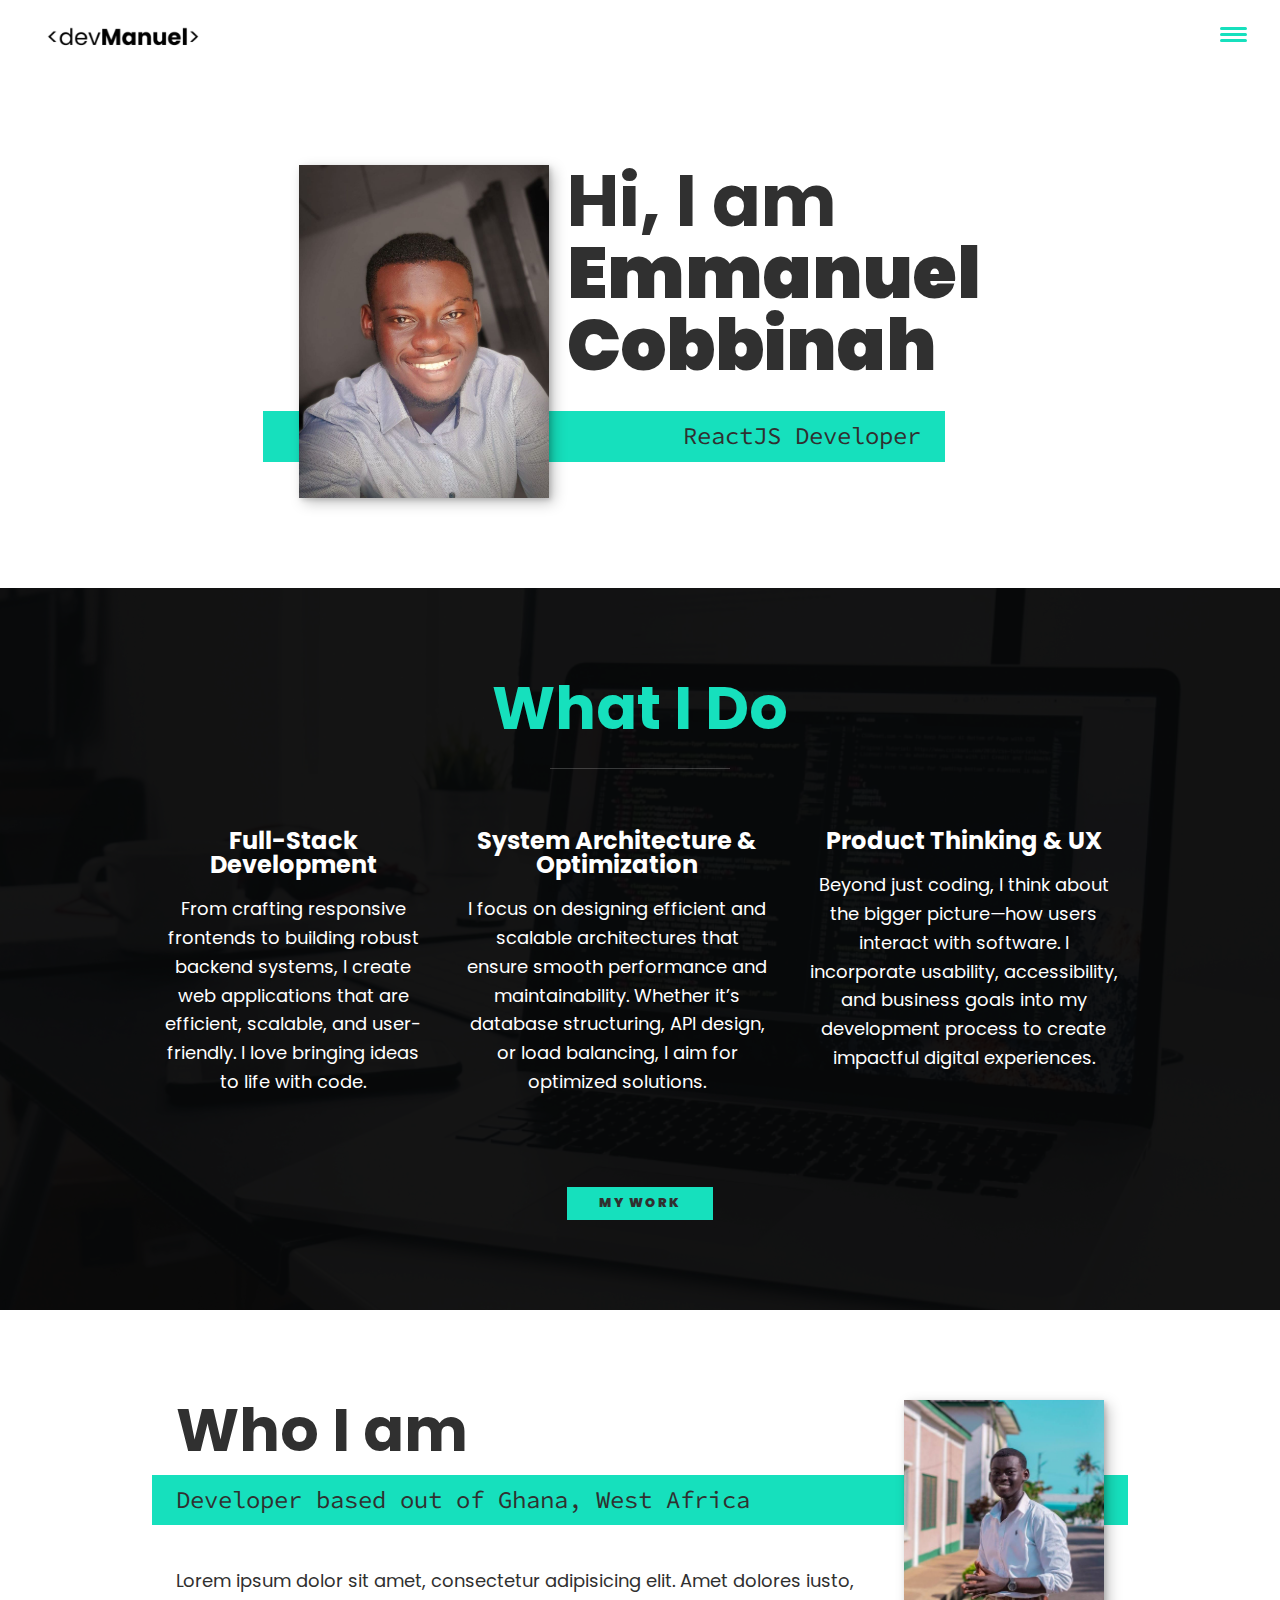
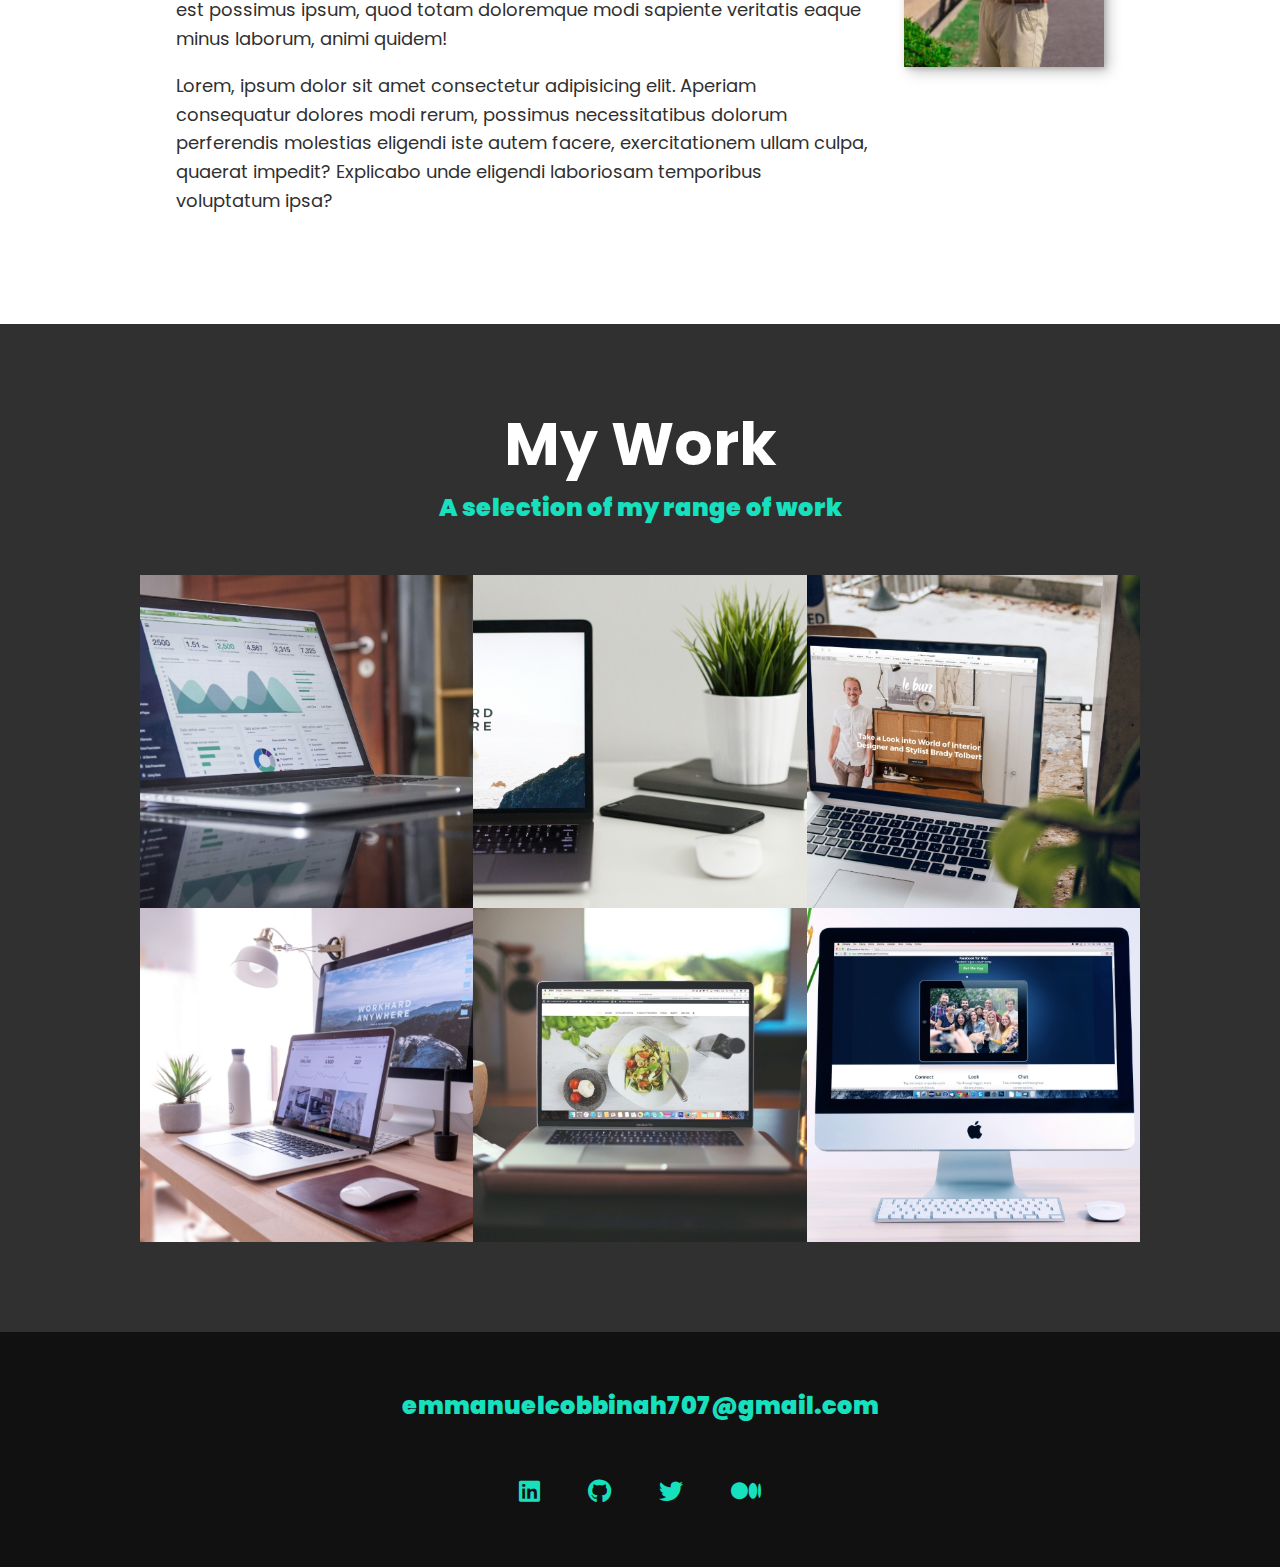
<file: index.html>
<!DOCTYPE html>
<html lang="en">
  <head>
    <meta charset="UTF-8" />
    <meta name="viewport" content="width=device-width, initial-scale=1.0" />
    <link rel="preconnect" href="https://fonts.googleapis.com" />
    <link rel="preconnect" href="https://fonts.gstatic.com" crossorigin />
    <link
      href="https://fonts.googleapis.com/css2?family=Source+Code+Pro:ital,wght@0,200..900;1,200..900&display=swap"
      rel="stylesheet"
    />
    <link
      href="https://fonts.googleapis.com/css2?family=Poppins:ital,wght@0,100;0,200;0,300;0,400;0,500;0,600;0,700;0,800;0,900;1,100;1,200;1,300;1,400;1,500;1,600;1,700;1,800;1,900&display=swap"
      rel="stylesheet"
    />
    <link rel="stylesheet" href="css/style.css" />
    <link
      href="https://fonts.googleapis.com/css2?family=Lora:ital,wght@0,400..700;1,400..700&display=swap"
      rel="stylesheet"
    />
    <link
      rel="stylesheet"
      href="https://cdnjs.cloudflare.com/ajax/libs/font-awesome/6.0.0-beta3/css/all.min.css"
    />
    <title>DevManuel Portfolio</title>
  </head>
  <body>
    <header>
      <div class="logo">
        <img src="img/devManuelSmallS.png" alt="" />
      </div>
      <button class="navToggle" aria-label="toggle navigation">
        <span class="hamburger"></span>
      </button>
      <nav class="nav">
        <ul class="nav__list">
          <li class="nav__item"><a href="#home">Home</a></li>
          <li class="nav__item"><a href="#services">My Sevices</a></li>
          <li class="nav__item"><a href="#about">About Me</a></li>
          <li class="nav__item"><a href="#work">My Work</a></li>
        </ul>
      </nav>
    </header>

    <section class="intro" id="home">
      <h1 class="section__title section__title--intro">
        Hi, I am <strong>Emmanuel <span id="sur">Cobbinah</span></strong>
      </h1>
      <p class="section__subtitle section__subtitle--intro">
        ReactJS Developer
      </p>
      <img
        src="img/killa1.jpg"
        alt="a picture of Emmanuel Cobbinah Smiliing"
        class="intro__img"
      />
    </section>

    <section class="my-services" id="services">
      <h2 class="section__title section__title--services">What I Do</h2>
      <div class="services">
        <div class="service">
          <h3>Full-Stack Development</h3>
          <p>
            From crafting responsive frontends to building robust backend systems, I create web applications that are efficient, scalable, and user-friendly. I love bringing ideas to life with code.
          </p>
        </div>

        <div class="service">
          <h3>System Architecture & Optimization</h3>
          <p>
            I focus on designing efficient and scalable architectures that ensure smooth performance and maintainability. Whether it’s database structuring, API design, or load balancing, I aim for optimized solutions.
          </p>
        </div>

        <div class="service">
          <h3>Product Thinking & UX</h3>
          <p>
            Beyond just coding, I think about the bigger picture—how users interact with software. I incorporate usability, accessibility, and business goals into my development process to create impactful digital experiences.
          </p>
        </div>
      </div>

      <a href="#work" class="btn">My Work</a>
    </section>

    <!-- About Me -->
    <section class="about-me" id="about">
      <h2 class="section__title section__title--about">Who I am</h2>
      <p class="section__subtitle section__subtitle--about">
        Developer based out of Ghana, West Africa
      </p>

      <div class="about-me__body">
        <p>
          Lorem ipsum dolor sit amet, consectetur adipisicing elit. Amet dolores
          iusto, est possimus ipsum, quod totam doloremque modi sapiente
          veritatis eaque minus laborum, animi quidem!
        </p>
        <p>
          Lorem, ipsum dolor sit amet consectetur adipisicing elit. Aperiam
          consequatur dolores modi rerum, possimus necessitatibus dolorum
          perferendis molestias eligendi iste autem facere, exercitationem ullam
          culpa, quaerat impedit? Explicabo unde eligendi laboriosam temporibus
          voluptatum ipsa?
        </p>
      </div>

      <img src="img/killa4.jpg" alt="" class="about-me__img" />
    </section>

    <!-- My Work -->
    <section class="my-work" id="work">
      <h2 class="section__title section__title--work">My Work</h2>
      <p class="section__subtitle section__subtitle--work">
        A selection of my range of work
      </p>

      <div class="portfolio">
        <!-- Portfolio Img 1 -->
        <a href="portfolio.html" class="portfolio__item">
          <img src="img/portfolio-01.jpg" alt="" class="portfolio__img" />
        </a>
        <!-- Portfolio Img 2 -->
        <a href="portfolio.html" class="portfolio__item">
          <img src="img/portfolio-02.jpg" alt="" class="portfolio__img" />
        </a>
        <!-- Portfolio Img 3 -->
        <a href="portfolio.html" class="portfolio__item">
          <img src="img/portfolio-03.jpg" alt="" class="portfolio__img" />
        </a>
        <!-- Portfolio Img 4 -->
        <a href="portfolio.html" class="portfolio__item">
          <img src="img/portfolio-04.jpg" alt="" class="portfolio__img" />
        </a>
        <!-- Portfolio Img 5 -->
        <a href="portfolio.html" class="portfolio__item">
          <img src="img/portfolio-05.jpg" alt="" class="portfolio__img" />
        </a>
        <!-- Portfolio Img 6 -->
        <a href="portfolio.html" class="portfolio__item">
          <img src="img/portfolio-06.jpg" alt="" class="portfolio__img" />
        </a>
      </div>
    </section>

    <footer class="footer">
      <a href="mailto:emmanuelcobbinah707@gmail.com" class="footer-link"
        >emmanuelcobbinah707@gmail.com</a
      >
      <ul class="social-list">
        <li class="social-list__item">
          <a
            class="social-list__link"
            href="https://www.linkedin.com/in/emmanuel-cobbinah-606a98297/"
            ><i class="fa-brands fa-linkedin"></i
          ></a>
        </li>
        <li class="social-list__item">
          <a
            class="social-list__link"
            href="https://github.com/emmanuelcobbinah007"
            ><i class="fa-brands fa-github"></i
          ></a>
        </li>
        <li class="social-list__item">
          <a class="social-list__link" href="https://x.com/Emmanue07780580"
            ><i class="fa-brands fa-twitter"></i
          ></a>
        </li>
        <li class="social-list__item">
          <a class="social-list__link" href="https://medium.com/@ecobbinahbuz"
            ><i class="fa-brands fa-medium"></i
          ></a>
        </li>
      </ul>
    </footer>

    <script src="js/index.js"></script>
  </body>
</html>
</file>
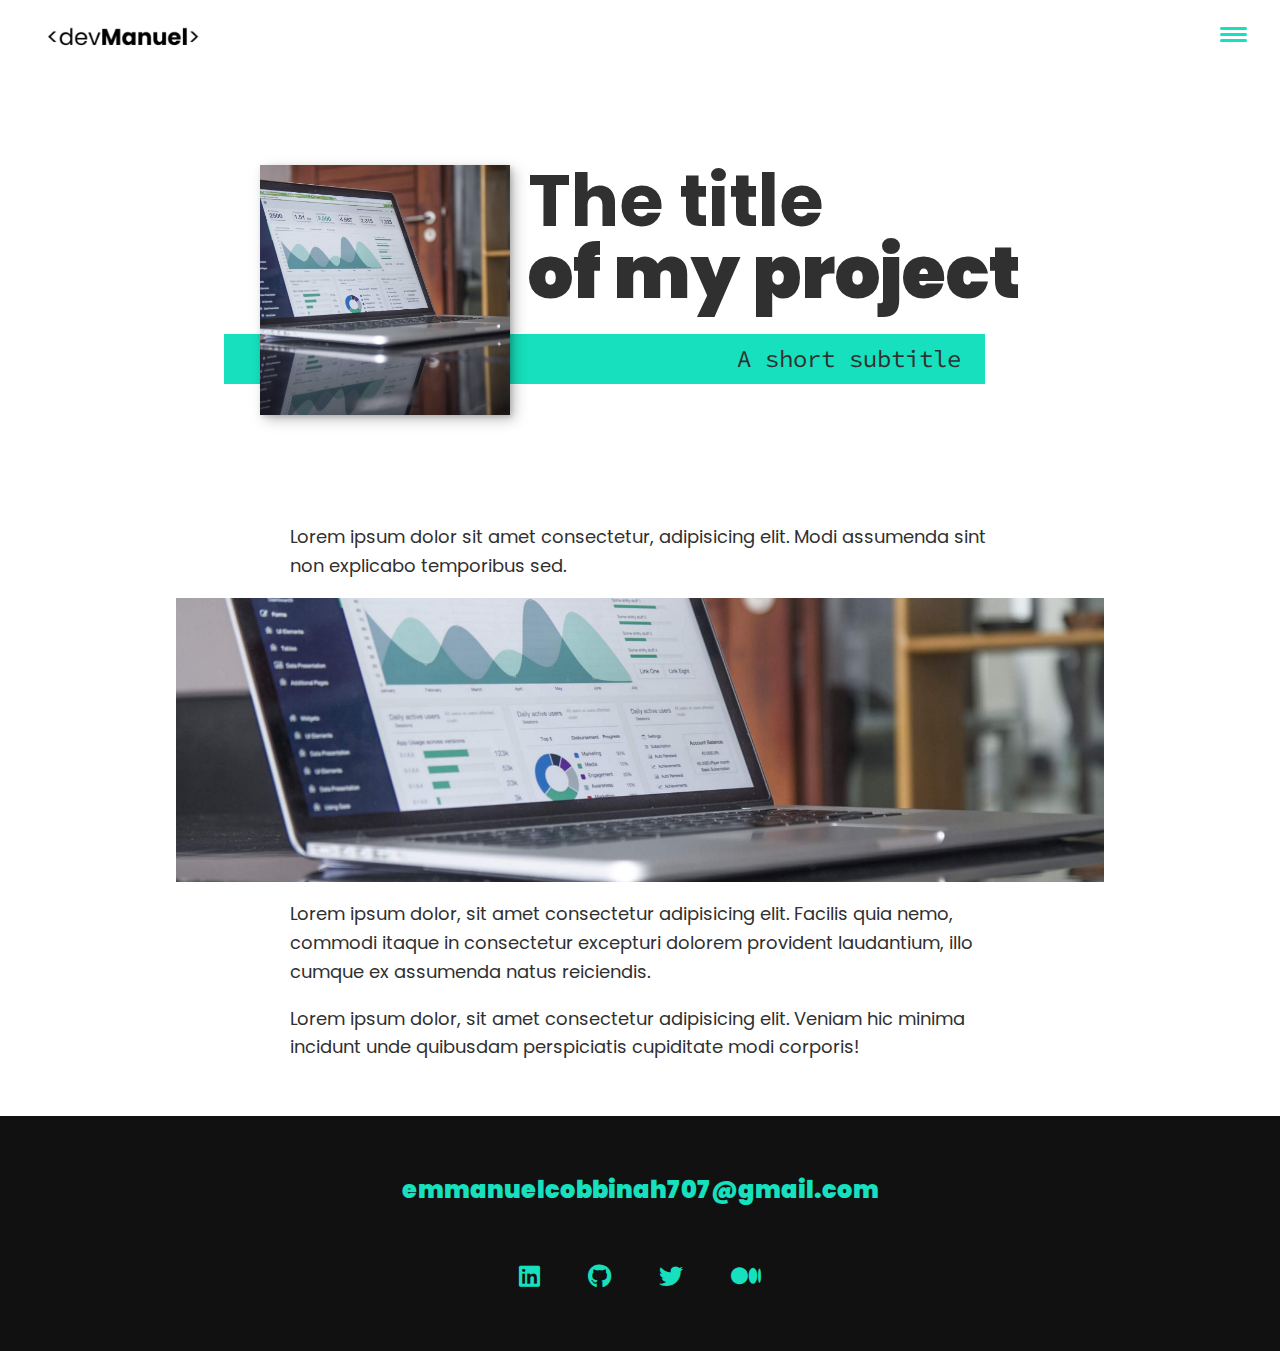
<file: portfolio.html>
<!DOCTYPE html>
<html lang="en">
<head>
    <meta charset="UTF-8">
    <meta name="viewport" content="width=device-width, initial-scale=1.0">
    <link rel="preconnect" href="https://fonts.googleapis.com">
    <link rel="preconnect" href="https://fonts.gstatic.com" crossorigin>
    <link href="https://fonts.googleapis.com/css2?family=Source+Code+Pro:ital,wght@0,200..900;1,200..900&display=swap" rel="stylesheet">
    <link href="https://fonts.googleapis.com/css2?family=Poppins:ital,wght@0,100;0,200;0,300;0,400;0,500;0,600;0,700;0,800;0,900;1,100;1,200;1,300;1,400;1,500;1,600;1,700;1,800;1,900&display=swap" rel="stylesheet">
    <link rel="stylesheet" href="css/style.css">
    <link href="https://fonts.googleapis.com/css2?family=Lora:ital,wght@0,400..700;1,400..700&display=swap" rel="stylesheet">
    <link rel="stylesheet" href="https://cdnjs.cloudflare.com/ajax/libs/font-awesome/6.0.0-beta3/css/all.min.css">
    <title>DevManuel Portfolio</title>
</head>
<body>
    <!-- Header + NavBar -->
    <header>
        <div class="logo">
            <img src="img/devManuelSmallS.png" alt="">
        </div>
        <button class="navToggle" aria-label="toggle navigation">
            <span class="hamburger"></span>
        </button>
        <nav class="nav">
            <ul class="nav__list">
                <li class="nav__item"><a href="index.html">Home</a></li>
                <li class="nav__item"><a href="index.html#services">My Sevices</a></li>
                <li class="nav__item"><a href="index.html#about">About Me</a></li>
                <li class="nav__item"><a href="index.html#work">My Work</a></li>
            </ul>
        </nav>
    </header>

   <!-- Introduction -->
   <section class="intro">
    <h1 class="section__title section__title--intro">
        The title <strong>of my project</span></strong>
    </h1>
    <p class="section__subtitle section__subtitle--intro">A short subtitle</p>
    <img src="img/portfolio-01.jpg" alt="Title of project" class="intro__img">
    </section>

    <div class="portfolio-item-individual">
        <p>Lorem ipsum dolor sit amet consectetur, adipisicing elit. Modi assumenda sint non explicabo temporibus sed.</p>
        <img src="img/portfolio-details.jpg" alt="">
        <p>Lorem ipsum dolor, sit amet consectetur adipisicing elit. Facilis quia nemo, commodi itaque in consectetur excepturi dolorem provident laudantium, illo cumque ex assumenda natus reiciendis.</p>
        <p>Lorem ipsum dolor, sit amet consectetur adipisicing elit. Veniam hic minima incidunt unde quibusdam perspiciatis cupiditate modi corporis!</p>
    </div>


    <!-- footer -->
      <footer class="footer">
        <a href="mailto:emmanuelcobbinah707@gmail.com" class="footer-link">emmanuelcobbinah707@gmail.com</a>
        <ul class="social-list">
            <li class="social-list__item"><a class="social-list__link" href="https://www.linkedin.com/in/emmanuel-cobbinah-606a98297/"><i class="fa-brands fa-linkedin"></i></a></li>
            <li class="social-list__item"><a class="social-list__link" href="https://github.com/emmanuelcobbinah007"><i class="fa-brands fa-github"></i></a></li>
            <li class="social-list__item"><a class="social-list__link" href="https://x.com/Emmanue07780580"><i class="fa-brands fa-twitter"></i></a></li>
            <li class="social-list__item"><a class="social-list__link" href="https://medium.com/@ecobbinahbuz"><i class="fa-brands fa-medium"></i></a></li>
        </ul>
      </footer>

      <script src="js/index.js"></script>
</body>
</html>
</file>
<file: css/style.css>
*,
*::before,
*::after {
    box-sizing: border-box;
}

:root {
    --ff-poppins: 'Source Sans Pro', sans-serif;
    --ff-secondary: 'Source Code Pro', monospace;
    --ff-poppins: 'Poppins', sans-serif;

    --fw-reg: 400;
    --fw-bold: 900;

    --clr-light: #fff;
    --clr-dark: #303030;
    --clr-accent: #16e0bd;

    ---fs-h1: 3rem;
    ---fs-h2: 2.25rem;
    ---fs-h3: 1.25rem;
    ---fs-body: 1rem;

    --bs: 0.25em 0.25em 0.75em rgba(0,0,0,.25),
    0.125em 0.125em 0.25em rgba(0,0,0,.15);
}

@media (min-width: 800px) {
    :root {
        ---fs-h1: 4.5rem;
        ---fs-h2: 3.75rem;
        ---fs-h3: 1.5rem;
        ---fs-body: 1.125rem;
    }
}

/* General Styles */

html {
    scroll-behavior: smooth;
}

body {
    background: var(--clr-light);
    color: var(--clr-dark);
    margin: 0;
    font-family: var(--ff-poppins);
    font-size: var(---fs-body);
    line-height: 1.6;
    overflow: auto;
}

body::-webkit-scrollbar {
    display: none; /* For Chrome, Safari, and Opera */
  }

section {
    padding: 5em 2em;
}

img {
    display: block;
    max-width: 100%;
}

strong {
    font-weight: var(--fw-bold);
}

:focus {
    outline: 3px solid var(--clr-accent);
    outline-offset: 3px;
}

/* Buttons */

.btn {
    display: inline-block;
    padding: .5em 2.5em;
    background: var(--clr-accent);
    color: var(--clr-dark);
    text-decoration: none;
    cursor: pointer;
    font-size: .8rem;
    text-transform: uppercase;
    letter-spacing: 2px;
    font-weight: var(--fw-bold);
    transition: transform 200ms ease-in-out;
}

.btn:hover {
    transform: scale(1.1);
}

/* Typography */

h1, h2, h3 {
    line-height: 1;
    margin: 0;
}

h1 {
    font-size: var(---fs-h1);
}

h2 {
    font-size: var(---fs-h2);
}

h3 {
    font-size: var(---fs-h3);
}

.section__title {
    margin-bottom: .25em;
}  

.section__title--intro strong {
    display: block;
}

.section__subtitle--intro {
    font-weight: var(--fw-reg);
}

.section__subtitle {
    margin: 0;
    font-size: var(---fs-h3);
}

.section__subtitle--intro, .section__subtitle--about {
    background: var(--clr-accent);
    padding: .25em 1em;
    font-family: var(--ff-secondary);
    margin-bottom: 1em;
}

.section__subtitle--work {
    color: var(--clr-accent);
    font-weight: var(--fw-bold);
    margin-bottom: 2em;
}

header {
    display: flex;
    justify-content: space-between;
    padding: 1em;
}

/* NavBar */
.logo {
    max-width: 200px;
}

.nav {
    position: fixed;
    background: var(--clr-dark);
    color: var(--clr-light);
    top: 0;
    bottom: 0;
    left: 0;
    right: 0;
    z-index: 100;

    transform: translatex(100%);
    transition: transform 250ms cubic-bezier(.5,0,.5,1);
}

.nav__list {
    list-style: none;
    display: flex;
    height: 100%;
    flex-direction: column;
    justify-content: space-evenly;
    align-items: center;
    margin: 0;
    padding: 0;
}


.nav__item a{
    color: var(--clr-light);
    font-weight: var(--fw-bold);
    font-size: var(---fs-h3);
    text-decoration: none;
}

.nav__item a:hover {
    color: var(--clr-accent);
}

/* Hamburgur */

.navToggle {
    padding: .5em;
    background: transparent;
    border: 0;
    cursor: pointer;
    position: absolute;
    right: 2em;
    top: 2em;
    z-index: 1000;
}

.hamburger {
    display: block;
    position: relative;
}

.hamburger, .hamburger::before, .hamburger::after {
    background: var(--clr-accent);
    width: 2em;
    height: 3px;
    border-radius: 1em;
    
    transition: transform 250ms ease-in-out;
}

.hamburger::before, .hamburger::after {
    content: '';
    position: absolute;
    left: 0;
    right: 0;
}

.hamburger::before {
    top: 6px;
}

.hamburger::after {
    bottom: 6px;
}

.nav-open .nav {
    transform: translatex(0);
}

.nav-open .navToggle {
    position: fixed;
}

.nav-open .hamburger {
    transform: rotate(.625turn);
}

.nav-open .hamburger::before {
    transform: rotate(90deg) translateX(-6px);
}

.nav-open .hamburger::after {
    opacity: 0;
}

/* Intro Section */

.intro {
    position: relative;

}

.intro__img {
    box-shadow: var(--bs);
}

#sur {
    display: block;
} 

@media (min-width: 600px ) {
    .intro {
        display: grid;
        width: min-content;
        margin: 0 auto;
        grid-column-gap: 1em;
        grid-template-areas: 
        "img title"
        "img subtitle";
        grid-template-columns: min-content max-content;

    }

    

    .intro__img {
        grid-area: img;
        min-width: 250px;
        position: relative;
        z-index: 2;
    }

    .section__subtitle--intro {
        align-self: start;
        grid-column: -1/1;
        grid-row: 2;
        text-align: right;
        position: relative;
        left: -1.5em;
    }

}

.my-services {
    background-color: var(--clr-dark);
    background-image: url('../img/services-bg.jpg');
    background-size: cover;
    background-blend-mode: multiply; 
    color: var(--clr-light);
    text-align: center;
}

.section__title--services {
    color: var(--clr-accent);
    position: relative;

}

.section__title--services::after {
    content: '';
    display: block;
    width: 3em;
    height: 1px;
    margin: 0.5em auto 1em;
    background: var(--clr-light);
    opacity: 0.2;
}

.services {
    margin-bottom: 4em;
}

.service {
    max-width: 500px;
    margin: 0 auto;
}

@media (min-width:800px) {
    .services {
        display: flex;
        max-width: 1000px;
        margin-left: auto;
        margin-right: auto;
    }

    /* .service + .service {
        margin: 0 2em;
    } */

    .service {
        margin: 0 1em;
}

.about-me {
    max-width: 1000px;
    margin: 0 auto;
}

.about-me__img{
    box-shadow: var(--bs);
}

@media (min-width: 600px) {
    .about-me {
        display: grid;
        grid-template-columns: 1fr 200px;
        grid-template-areas: 
        "title img"
        "subtitle img"
        "text img";
        grid-column-gap: 2em;
    }

    .section__title--about {
        grid-area: title;
    }

    .section__subtitle--about {
        grid-column: 1 / -1;
        grid-row: 2;
        position: relative;
        left: -1em;
        width: calc(100% + 2em);
        padding-left: 1em;
        padding-right: calc(200px + 4em);
    }

    .about-me__img {
        grid-area: img;
        position: relative;
        z-index: 2;
    }
}

/* My Work */
.my-work {
    background: var(--clr-dark);
    color: var(--clr-light);
    text-align: center;
}

/* My Portfolio */
.portfolio {
    display: grid;
    grid-template-columns: repeat(auto-fit, minmax(300px, 1fr));
    max-width: 1000px;
    margin: 0 auto;
}

.portfolio__item {
    background: var(--clr-accent);
    overflow: hidden;
}

.portfolio__img {
    transition: 
    transform 750ms cubic-bezier(.5,0,.5,1),
    opacity 250ms linear;
}

.portfolio__item:focus {
    position: relative;
    z-index: 2;
}

.portfolio__img:hover, .portfolio__item:focus .portfolio__img {
    transform: scale(1.2);
    opacity: .75;
}

/*Footer*/

.footer {
    background: #111;
    color: var(--clr-accent);
    text-align: center;
    font-size: var(---fs-h3);
    padding: 2.3em 0;
}

.footer a {
    color: inherit;
    text-decoration: none;
}

.footer-link {
    font-weight: var(--fw-bold);
}

.footer-link:hover, .social-list__link:hover {
    opacity: .7;
}

.footer-link:hover {
    text-decoration: underline;
}

.social-list {
    list-style: none;
    display: flex;
    justify-content: center;
    margin: 2em 0 0;
    padding: 0;
}

.social-list__item {
    margin: 0 .5em;
}

.social-list__link {
    padding: .5em;
}

.portfolio-item-individual {
    padding: 0 2em 2em;
    max-width: 1000px;
    margin: 0 auto;
}

.portfolio-item-individual p {
    max-width: 700px;
    margin-left: auto;
    margin-right: auto;
}
</file>
